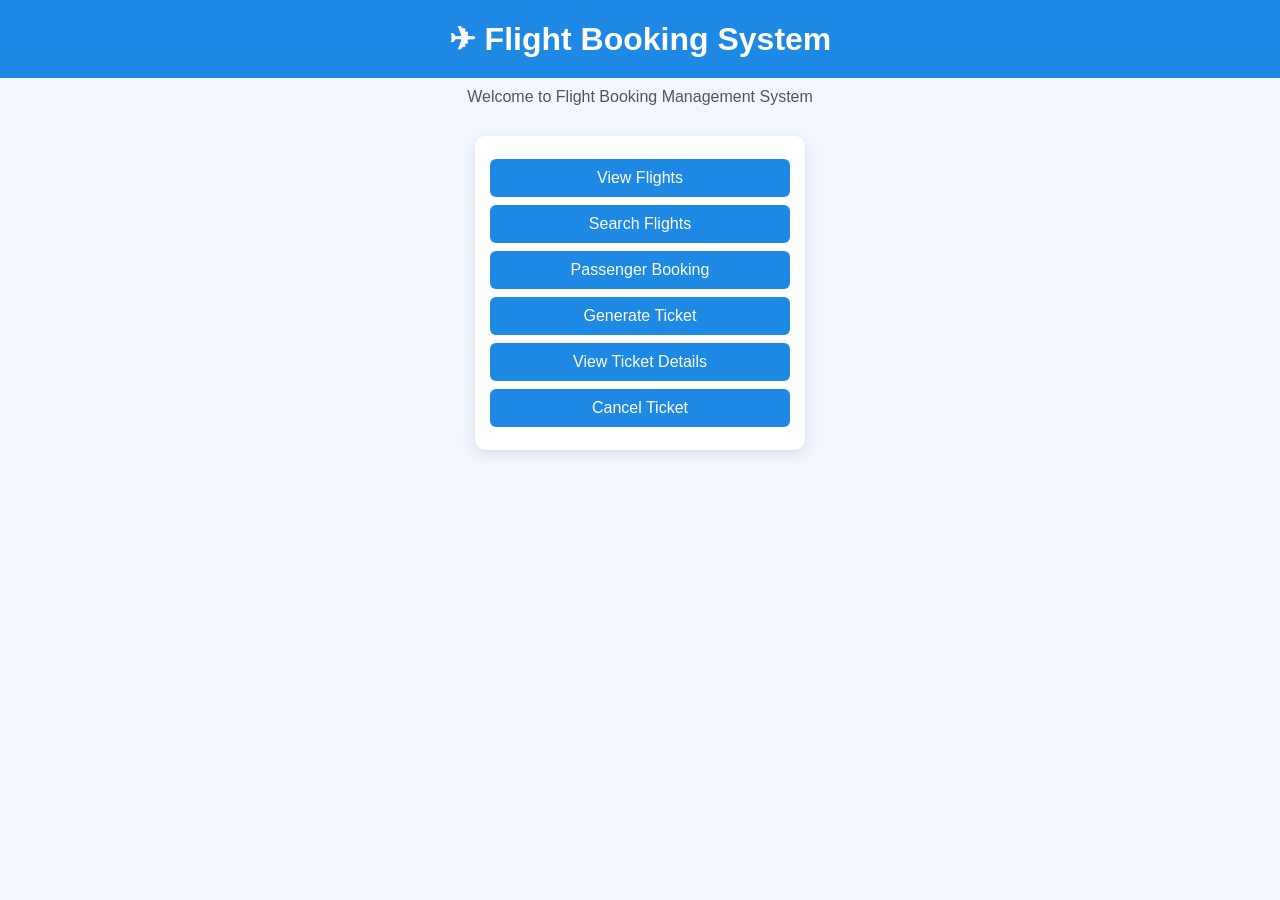
<file: index.html>
<!DOCTYPE html>
<html>

<head>
    <title>Flight Booking System</title>
    <link rel="stylesheet" href="style.css">

    <style>
        body {
            font-family: Arial;
            background: #f2f6ff;
            text-align: center;
            margin: 0;
        }

        h1 {
            background: #1e88e5;
            color: white;
            padding: 20px;
            margin: 0;
        }

        p {
            margin-top: 10px;
            color: #555;
        }

        .container {
            margin-top: 30px;
        }

        .card {
            background: white;
            width: 300px;
            margin: 15px auto;
            padding: 15px;
            border-radius: 10px;
            box-shadow: 0 4px 12px rgba(0,0,0,0.1);
        }

        a {
            display: block;
            text-decoration: none;
            background: #1e88e5;
            color: white;
            padding: 10px;
            margin: 8px 0;
            border-radius: 6px;
        }

        a:hover {
            background: #1565c0;
        }
    </style>
</head>

<body>

    <h1>✈ Flight Booking System</h1>
    <p>Welcome to Flight Booking Management System</p>

    <div class="container">

        <div class="card">
            <a href="flights.php">View Flights</a>
            <a href="search.html">Search Flights</a>
            <a href="booking.html">Passenger Booking</a>
            <a href="ticket.php">Generate Ticket</a>
            <a href="viewtickets.php">View Ticket Details</a>
            <a href="cancel.html">Cancel Ticket</a>
        </div>

    </div>

</body>

</html>
</file>
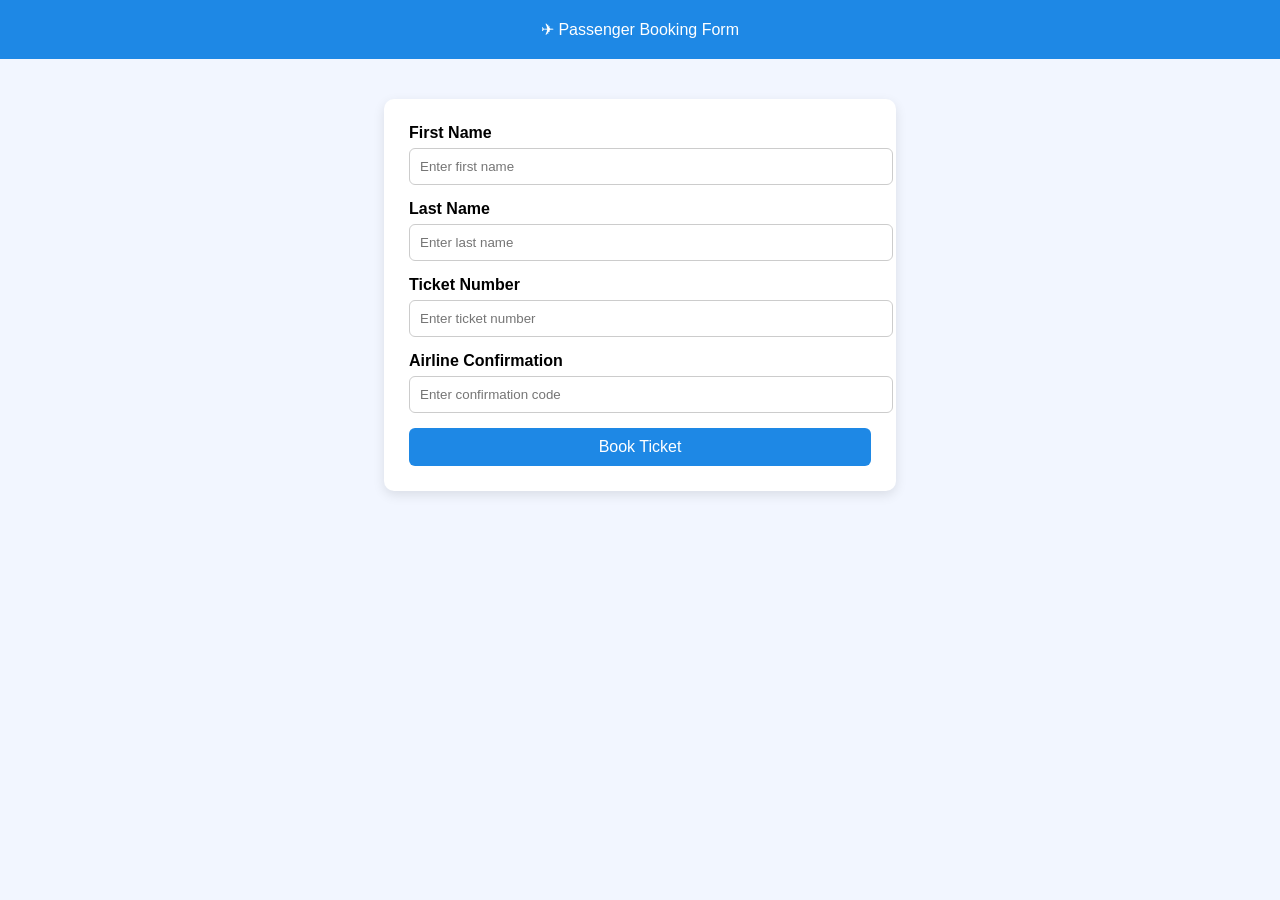
<file: booking.html>
<!DOCTYPE html>
<html>

<head>
    <title>Passenger Booking</title>

    <style>
        body {
            font-family: Arial;
            background: #f2f6ff;
            margin: 0;
        }

        .header {
            background: #1e88e5;
            color: white;
            padding: 20px;
            text-align: center;
        }

        .container {
            width: 40%;
            margin: auto;
            margin-top: 40px;
        }

        .card {
            background: white;
            padding: 25px;
            border-radius: 10px;
            box-shadow: 0 4px 12px rgba(0,0,0,0.1);
        }

        label {
            font-weight: bold;
        }

        input {
            width: 100%;
            padding: 10px;
            margin-top: 6px;
            margin-bottom: 15px;
            border: 1px solid #ccc;
            border-radius: 6px;
        }

        button {
            width: 100%;
            padding: 10px;
            background: #1e88e5;
            color: white;
            border: none;
            border-radius: 6px;
            cursor: pointer;
            font-size: 16px;
        }

        button:hover {
            background: #1565c0;
        }
    </style>
</head>

<body>

<div class="header">
    ✈ Passenger Booking Form
</div>

<div class="container">

    <div class="card">

        <form action="booking.php" method="post">

            <label>First Name</label>
            <input type="text" name="first_name" placeholder="Enter first name" required>

            <label>Last Name</label>
            <input type="text" name="last_name" placeholder="Enter last name" required>

            <label>Ticket Number</label>
            <input type="text" name="ticket_number" placeholder="Enter ticket number" required>

            <label>Airline Confirmation</label>
            <input type="text" name="airline_confirmation" placeholder="Enter confirmation code" required>

            <button type="submit">Book Ticket</button>

        </form>

    </div>

</div>

</body>
</html>
</file>
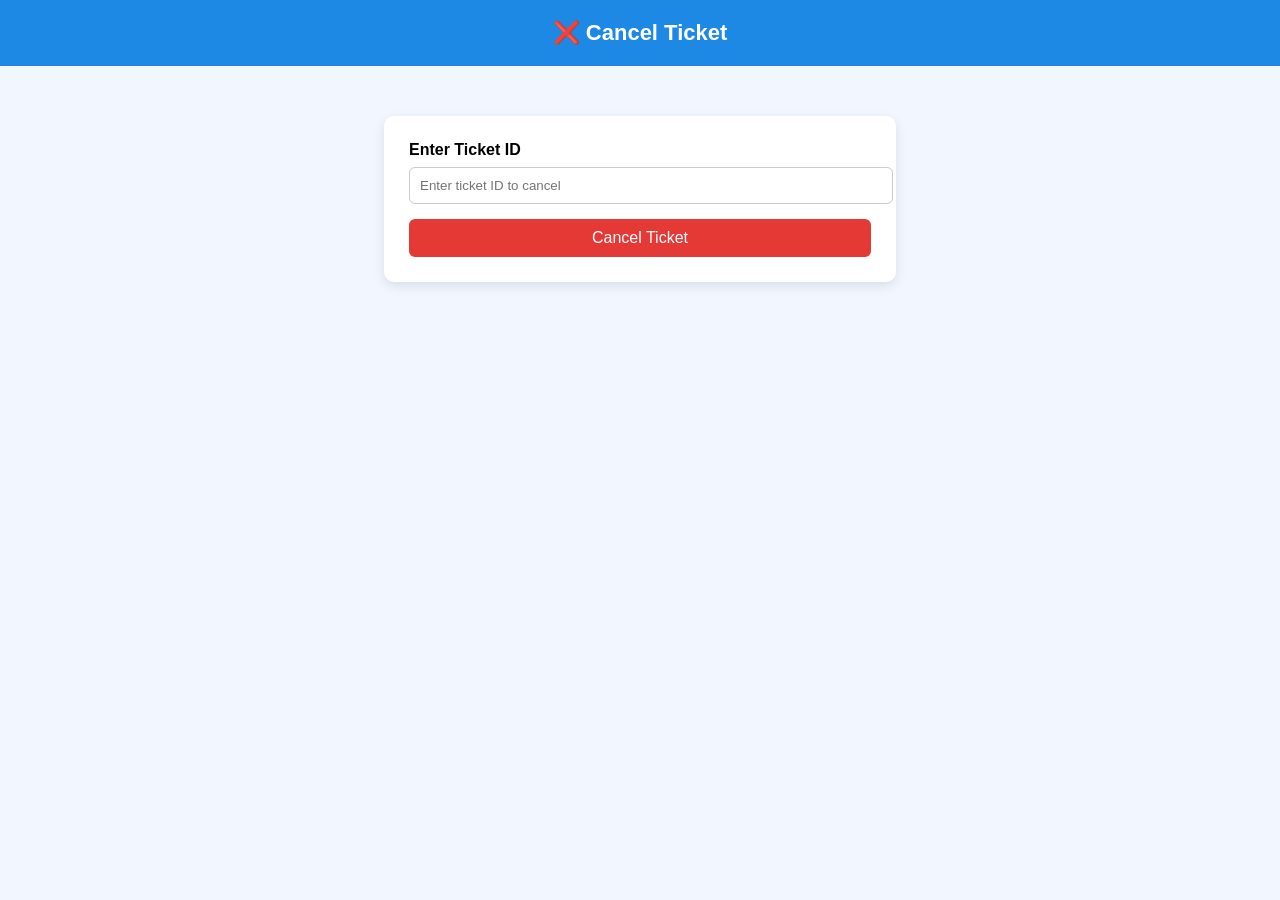
<file: cancel.html>
<!DOCTYPE html>
<html>

<head>
    <title>Cancel Ticket</title>

    <style>
        body {
            font-family: Arial;
            background: #f2f6ff;
            margin: 0;
        }

        .header {
            background: #1e88e5;
            color: white;
            padding: 20px;
            text-align: center;
            font-size: 22px;
            font-weight: bold;
        }

        .container {
            width: 40%;
            margin: auto;
            margin-top: 50px;
        }

        .card {
            background: white;
            padding: 25px;
            border-radius: 10px;
            box-shadow: 0 4px 12px rgba(0,0,0,0.1);
        }

        label {
            font-weight: bold;
        }

        input {
            width: 100%;
            padding: 10px;
            margin-top: 8px;
            margin-bottom: 15px;
            border: 1px solid #ccc;
            border-radius: 6px;
        }

        button {
            width: 100%;
            padding: 10px;
            background: #e53935;
            color: white;
            border: none;
            border-radius: 6px;
            cursor: pointer;
            font-size: 16px;
        }

        button:hover {
            background: #c62828;
        }
    </style>
</head>

<body>

<div class="header">
    ❌ Cancel Ticket
</div>

<div class="container">

    <div class="card">

        <form action="cancel.php" method="post">

            <label>Enter Ticket ID</label>
            <input type="text" name="ticket_id" placeholder="Enter ticket ID to cancel" required>

            <button type="submit">Cancel Ticket</button>

        </form>

    </div>

</div>

</body>

</html>
</file>
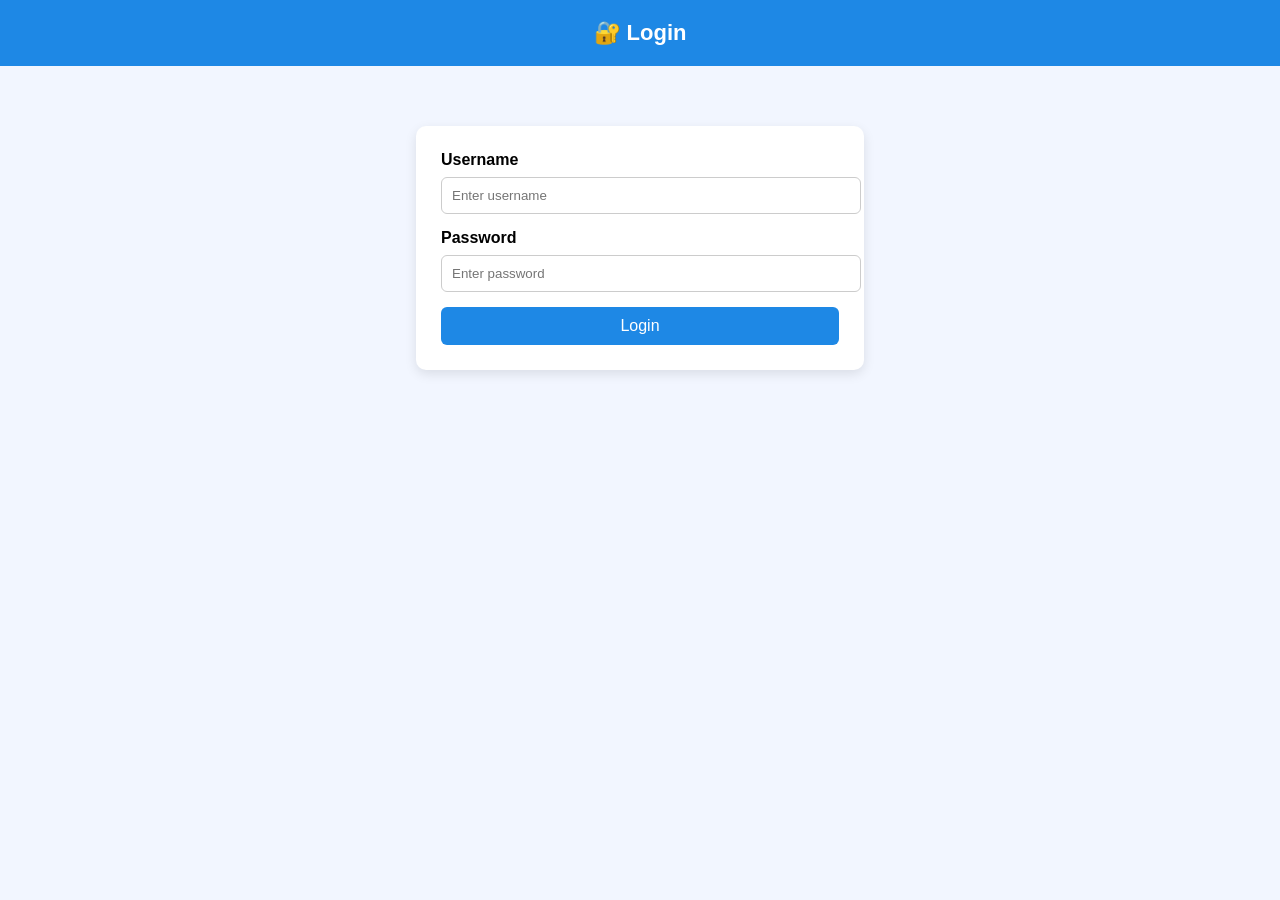
<file: login.html>
<!DOCTYPE html>
<html>

<head>
    <title>Login</title>

    <style>
        body {
            font-family: Arial;
            background: #f2f6ff;
            margin: 0;
        }

        .header {
            background: #1e88e5;
            color: white;
            padding: 20px;
            text-align: center;
            font-size: 22px;
            font-weight: bold;
        }

        .container {
            width: 35%;
            margin: auto;
            margin-top: 60px;
        }

        .card {
            background: white;
            padding: 25px;
            border-radius: 10px;
            box-shadow: 0 4px 12px rgba(0,0,0,0.1);
        }

        label {
            font-weight: bold;
        }

        input {
            width: 100%;
            padding: 10px;
            margin-top: 8px;
            margin-bottom: 15px;
            border: 1px solid #ccc;
            border-radius: 6px;
        }

        button {
            width: 100%;
            padding: 10px;
            background: #1e88e5;
            color: white;
            border: none;
            border-radius: 6px;
            cursor: pointer;
            font-size: 16px;
        }

        button:hover {
            background: #1565c0;
        }
    </style>
</head>

<body>

<div class="header">
    🔐 Login
</div>

<div class="container">

    <div class="card">

        <form action="login.php" method="post">

            <label>Username</label>
            <input type="text" name="username" placeholder="Enter username" required>

            <label>Password</label>
            <input type="password" name="password" placeholder="Enter password" required>

            <button type="submit">Login</button>

        </form>

    </div>

</div>

</body>

</html>
</file>
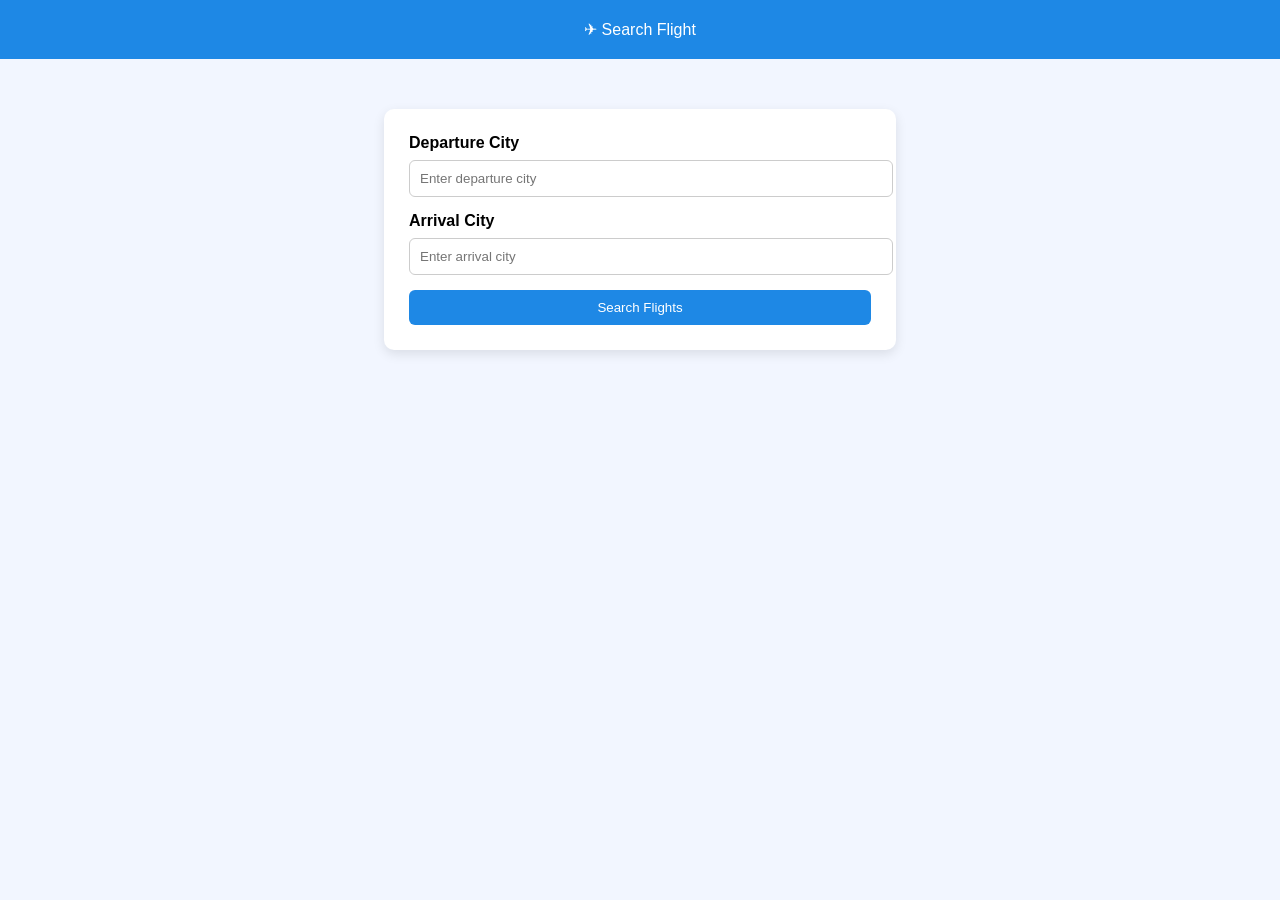
<file: search.html>
<!DOCTYPE html>
<html>

<head>
    <title>Search Flight</title>

    <style>
        body {
            font-family: Arial;
            background: #f2f6ff;
            margin: 0;
        }

        .header {
            background: #1e88e5;
            color: white;
            padding: 20px;
            text-align: center;
        }

        .container {
            width: 40%;
            margin: auto;
            margin-top: 50px;
        }

        .card {
            background: white;
            padding: 25px;
            border-radius: 10px;
            box-shadow: 0 4px 12px rgba(0,0,0,0.1);
        }

        input {
            width: 100%;
            padding: 10px;
            margin-top: 8px;
            margin-bottom: 15px;
            border: 1px solid #ccc;
            border-radius: 6px;
        }

        button {
            width: 100%;
            padding: 10px;
            background: #1e88e5;
            color: white;
            border: none;
            border-radius: 6px;
            cursor: pointer;
        }

        button:hover {
            background: #1565c0;
        }

        label {
            font-weight: bold;
        }
    </style>
</head>

<body>

<div class="header">
    ✈ Search Flight
</div>

<div class="container">

    <div class="card">

        <form action="search.php" method="post">

            <label>Departure City</label>
            <input type="text" name="departure_city" placeholder="Enter departure city" required>

            <label>Arrival City</label>
            <input type="text" name="arrival_city" placeholder="Enter arrival city" required>

            <button type="submit">Search Flights</button>

        </form>

    </div>

</div>

</body>
</html>
</file>
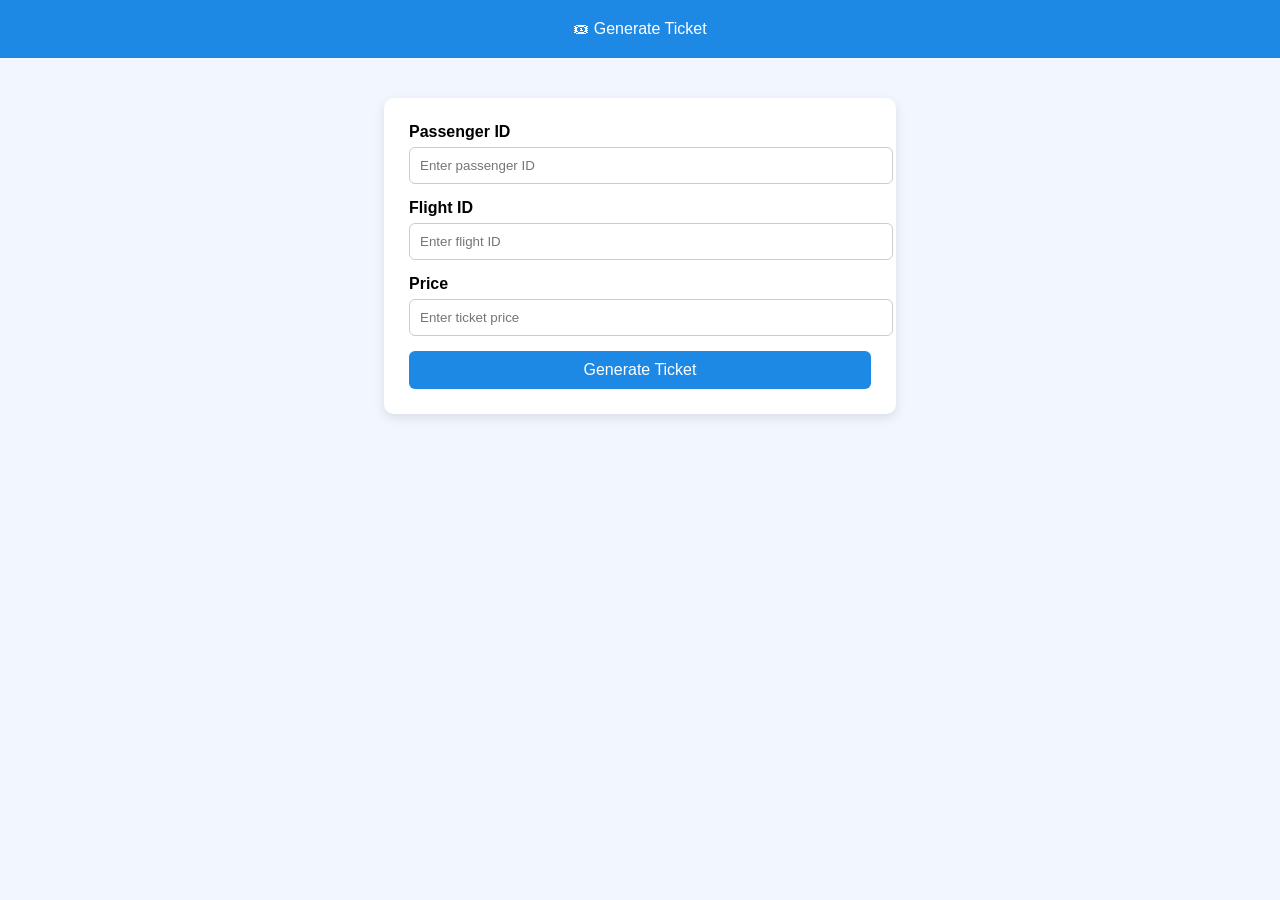
<file: ticket.html>
<!DOCTYPE html>
<html>

<head>
    <title>Generate Ticket</title>

    <style>
        body {
            font-family: Arial;
            background: #f2f6ff;
            margin: 0;
        }

        .header {
            background: #1e88e5;
            color: white;
            padding: 20px;
            text-align: center;
        }

        .container {
            width: 40%;
            margin: auto;
            margin-top: 40px;
        }

        .card {
            background: white;
            padding: 25px;
            border-radius: 10px;
            box-shadow: 0 4px 12px rgba(0,0,0,0.1);
        }

        label {
            font-weight: bold;
        }

        input {
            width: 100%;
            padding: 10px;
            margin-top: 6px;
            margin-bottom: 15px;
            border: 1px solid #ccc;
            border-radius: 6px;
        }

        button {
            width: 100%;
            padding: 10px;
            background: #1e88e5;
            color: white;
            border: none;
            border-radius: 6px;
            cursor: pointer;
            font-size: 16px;
        }

        button:hover {
            background: #1565c0;
        }
    </style>
</head>

<body>

<div class="header">
    🎟 Generate Ticket
</div>

<div class="container">

    <div class="card">

        <form action="ticket.php" method="post">

            <label>Passenger ID</label>
            <input type="text" name="passenger_id" placeholder="Enter passenger ID" required>

            <label>Flight ID</label>
            <input type="text" name="flight_id" placeholder="Enter flight ID" required>

            <label>Price</label>
            <input type="text" name="price" placeholder="Enter ticket price" required>

            <button type="submit">Generate Ticket</button>

        </form>

    </div>

</div>

</body>

</html>
</file>
<file: style.css>
body {
    font-family: Arial, sans-serif;
    margin: 0;
    padding: 0;
    background: #f4f7fb;
}

/* NAVBAR */
.navbar {
    background: #1e88e5;
    padding: 15px;
    color: white;
    text-align: center;
    font-size: 20px;
    font-weight: bold;
}

/* CONTAINER */
.container {
    width: 80%;
    margin: auto;
    margin-top: 30px;
}

/* CARD STYLE */
.card {
    background: white;
    padding: 20px;
    border-radius: 10px;
    box-shadow: 0 4px 12px rgba(0,0,0,0.1);
}

/* INPUTS */
input, select {
    width: 100%;
    padding: 10px;
    margin: 8px 0;
    border: 1px solid #ccc;
    border-radius: 6px;
}

/* BUTTON */
button {
    background: #1e88e5;
    color: white;
    padding: 10px 15px;
    border: none;
    border-radius: 6px;
    cursor: pointer;
}

button:hover {
    background: #1565c0;
}

/* TABLE */
table {
    width: 100%;
    border-collapse: collapse;
    margin-top: 20px;
}

th, td {
    padding: 12px;
    border: 1px solid #ddd;
    text-align: center;
}

th {
    background: #1e88e5;
    color: white;
}
</file>
